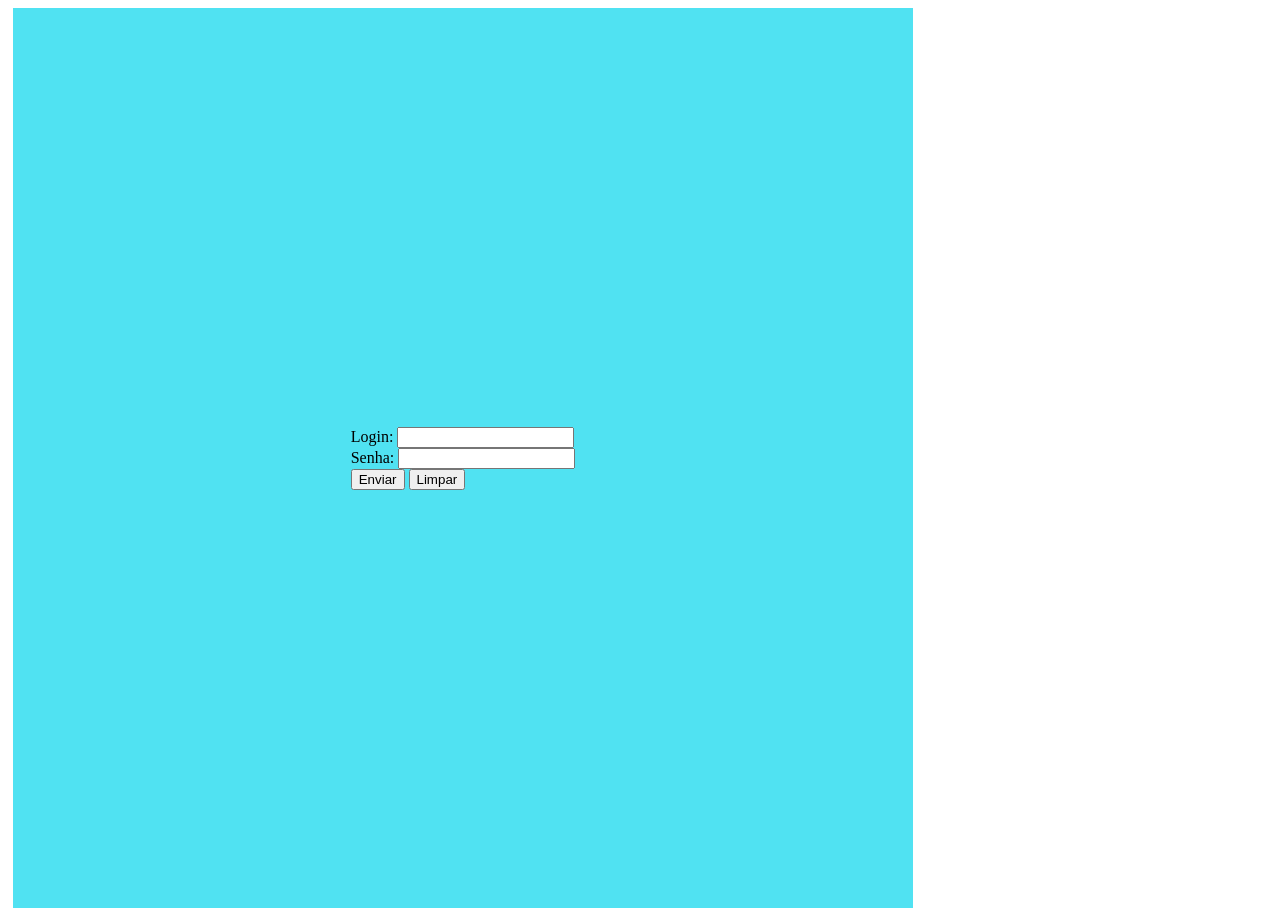
<file: index.html>
<!DOCTYPE html>
<html lang="en">
<head>
    <meta charset="UTF-8">
    <meta name="viewport" content="width=device-width, initial-scale=1.0">
    <link rel = "stylesheet" type="text/css" href="css/style.css">
    <title>Login</title>
</head>
<body>
    
    <header> 

    </header>


    <main> 
          <form> 
            <div class = "content">
                <div>
                    <div>
                        <label> Login: </label>
                        <input type = "text" class = "userInput"> 
                    </div>
                    <div>
                        <label> Senha: </label>
                        <input type = "password" class = "userInput">
                    </div>
                    
                    <button> Enviar </button>
                    <button> Limpar </button>
                </div>
            </div>
          </form>
    </main>

    <footer> 


    </footer>

</body>
</html>
</file>
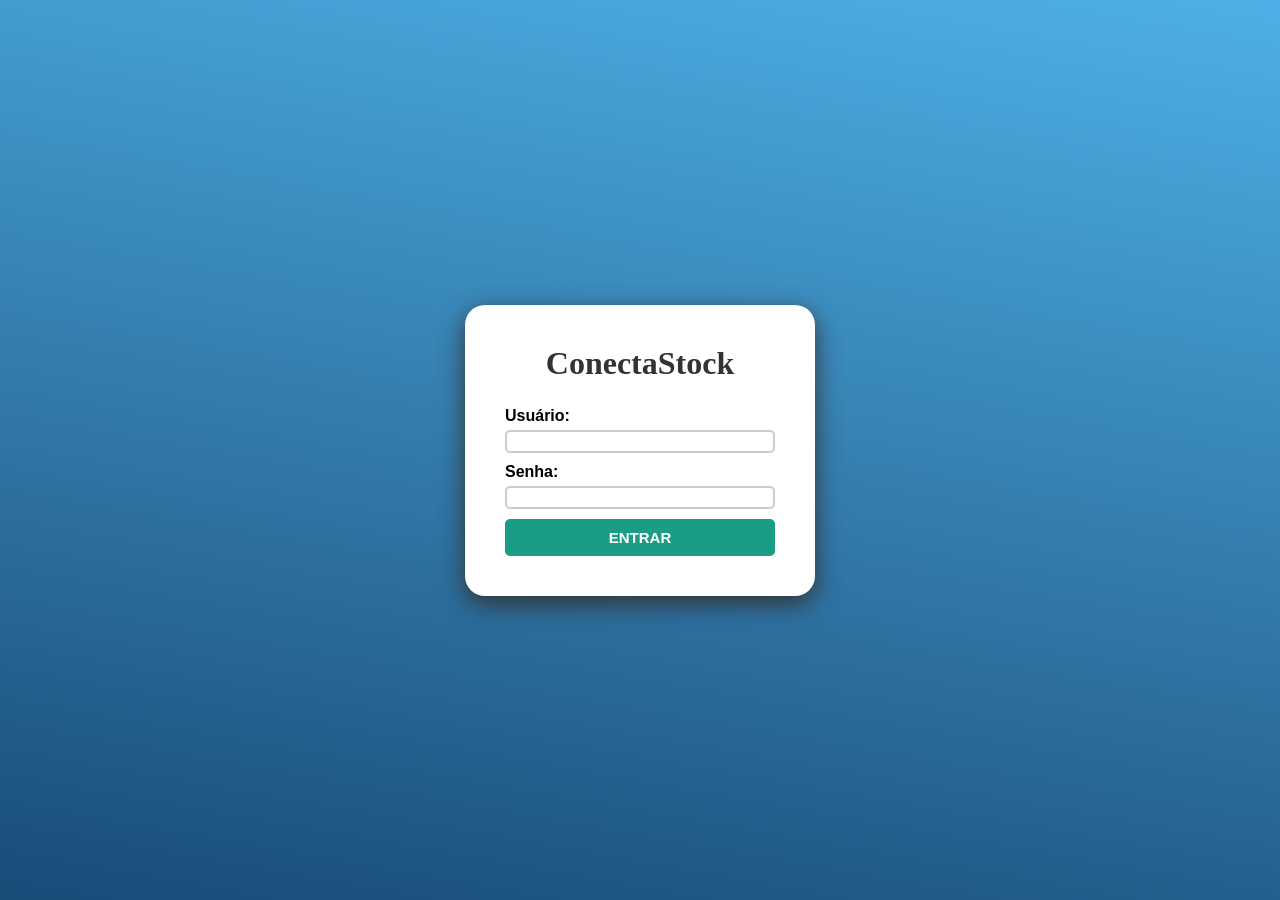
<file: target/JavaWebServer-1.0/index.html>
<!DOCTYPE html>
<html lang="en">
<head>
    <meta charset="UTF-8">
    <meta name="viewport" content="width=device-width, initial-scale=1.0">
    
    <link rel = "stylesheet" type="text/css" href="css/reset.css">
    <link rel = "stylesheet" type="text/css" href="css/color.css">
    <link rel = "stylesheet" type="text/css" href="css/padraoPagina.css">
    <link rel = "stylesheet" type="text/css" href="css/index.css">
    <title>Login</title>
</head>
<body>
    <main> 
        <form action = "login" method="post"> 
            <div class = "container">
                <h1 id="titulo">ConectaStock</h1>
                <div id = "login">
                        <label> Usuário: </label>
                        <div>
                        <input type = "text" name="usuario" class = "userInput"> 
                        </div>
                        <label> Senha: </label>
                        <div>
                        <input type = "password" name="senha" class = "passwInput" >
                        </div>
                <div>
                    <button> ENTRAR</button>
                </div>
                </div>
            </div>
          </form>
    </main>
</body>
</html>
</file>
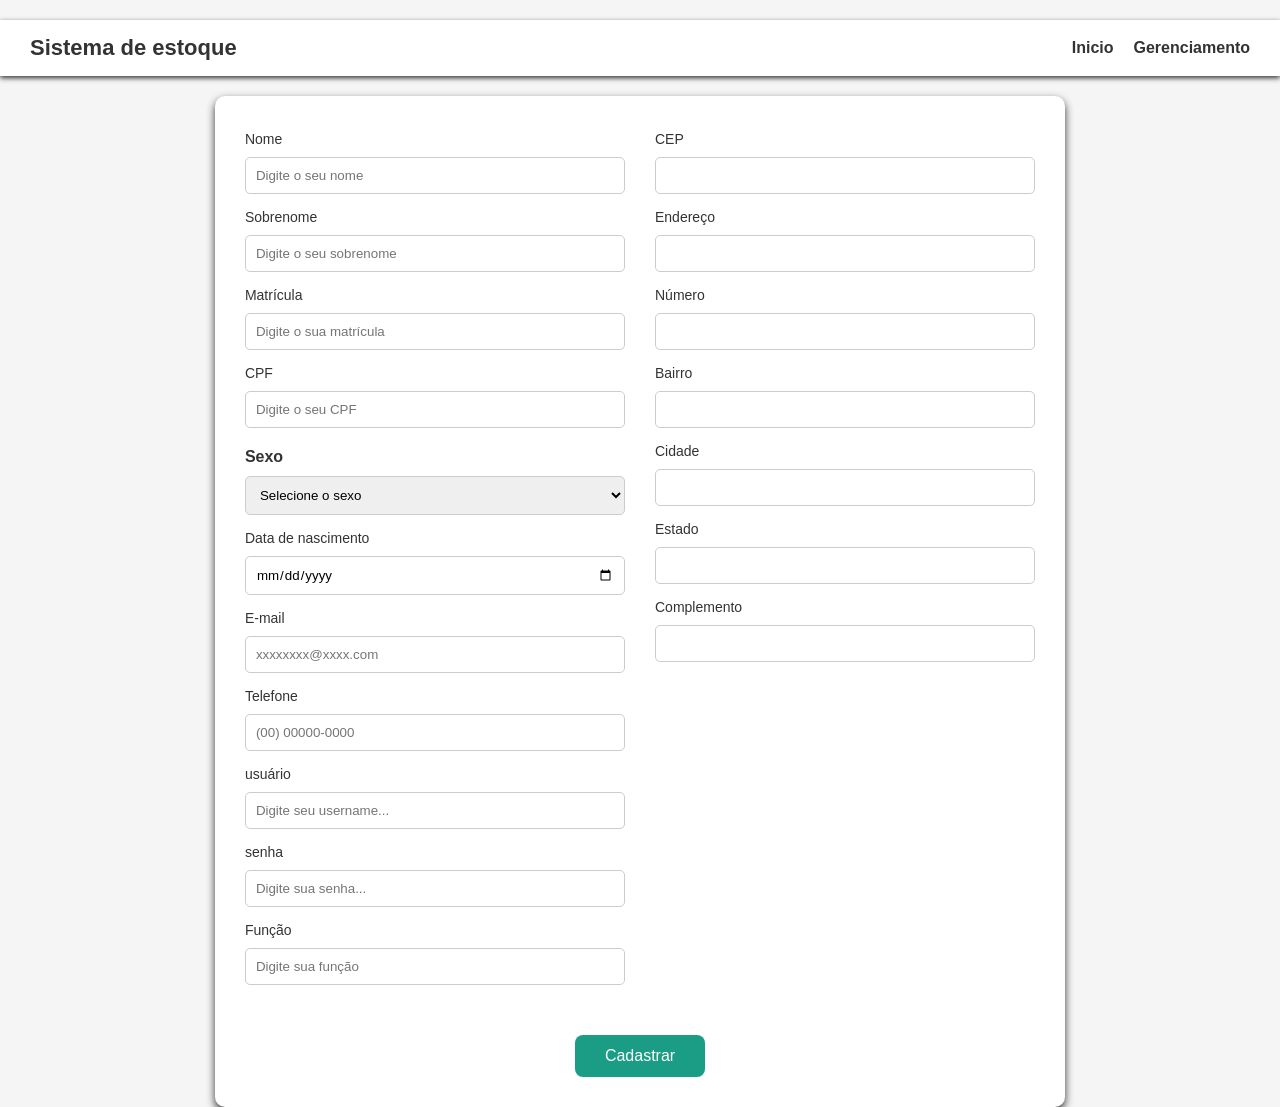
<file: target/JavaWebServer-1.0/pages/cadastro.html>
<html>
    <head>
        <link rel="stylesheet" href="../css/reset.css"/>
        <link rel="stylesheet" href="../css/color.css"/>
        <link rel="stylesheet" href="../css/cadastro.css"/>
        <title>Cadastro</title>
        <meta charset="UTF-8">
        <meta name="viewport" content="width=device-width, initial-scale=1.0">
    </head>
    <body>
        <header id="header">
            <h1 id="tituloCadastro">Sistema de estoque</h1>
            <nav>
                <ul>
                    <li><a href="#" >Inicio</a></li>
                    <li><a href="#" >Gerenciamento</a></li>
                </ul>
            </nav>
        </header>
        <main id="main">
            <form action="../cadastro" method="POST">
                <div class="container">
                    <div class="dadosPessoais">
                        <label for="nameFirst">Nome</label>
                        <input type="text" name="nameFirst" id="nameFirst" placeholder="Digite o seu nome" />
                        <label for="sobrenome">Sobrenome</label>
                        <input type="text" name="sobrenome" id="sobrenome" placeholder="Digite o seu sobrenome" />
                        <label for="matricula">Matrícula</label>
                        <input type="text" name="matricula" id="matricula" placeholder="Digite o sua matrícula" />
                        <label for="cpf">CPF</label>
                        <input type="text" name="cpf" id="cpf" placeholder="Digite o seu CPF" />
                        <p>Sexo</p>
                        <select name = "sexo">
                            <option value="">Selecione o sexo</option>
                            <option value="1">Feminino</option>
                            <option value="2">Masculino</option>
                        </select>
                        <label for="dtaNascimento">Data de nascimento</label>
                        <input type="date" name="dtaNascimento" id="dtaNascimento" />
                        <label for="email">E-mail</label>
                        <input type="email" name="email" id="email" placeholder="xxxxxxxx@xxxx.com" />
                        <label for="telefone">Telefone</label>
                        <input type="tel" name="telefone" id="telefone" placeholder="(00) 00000-0000" />
                        <label for="telefone">usuário</label>
                        <input type="text" name="usuario" id="usuario" placeholder="Digite seu username..." />
                        <label for="telefone">senha</label>
                        <input type="password" name="senha" id="senha" placeholder="Digite sua senha..." />
                        <label for="funcao">Função</label>
                        <input type="text" name="funcao" id="funcao" placeholder="Digite sua função" />
                    </div>
                    <div class="containerEndereco">
                        <label for="cep">CEP</label>
                        <input type="text" name="cep" id="cep" />
                        <label for="endereco">Endereço</label>
                        <input type="text" name="endereco" id="endereco" />
                        <label for="numero">Número</label>
                        <input type="text" name="numero" id="numero" />
                        <label for="bairro">Bairro</label>
                        <input type="text" name="bairro" id="bairro" />
                        <label for="cidade">Cidade</label>
                        <input type="text" name="cidade" id="cidade" />
                        <label for="estado">Estado</label>
                        <input type="text" name="estado" id="estado" />
                        <label for="complemento">Complemento</label>
                        <input type="text" name="complemento" id="complemento" />
                    </div>
                    <div class="btn">
                        <button type="submit">Cadastrar</button>
                    </div>
                </div>
            </form>
            
        </main>
        <script src= "../js/cep.js"> </script> 
    </body>
</html>
</file>
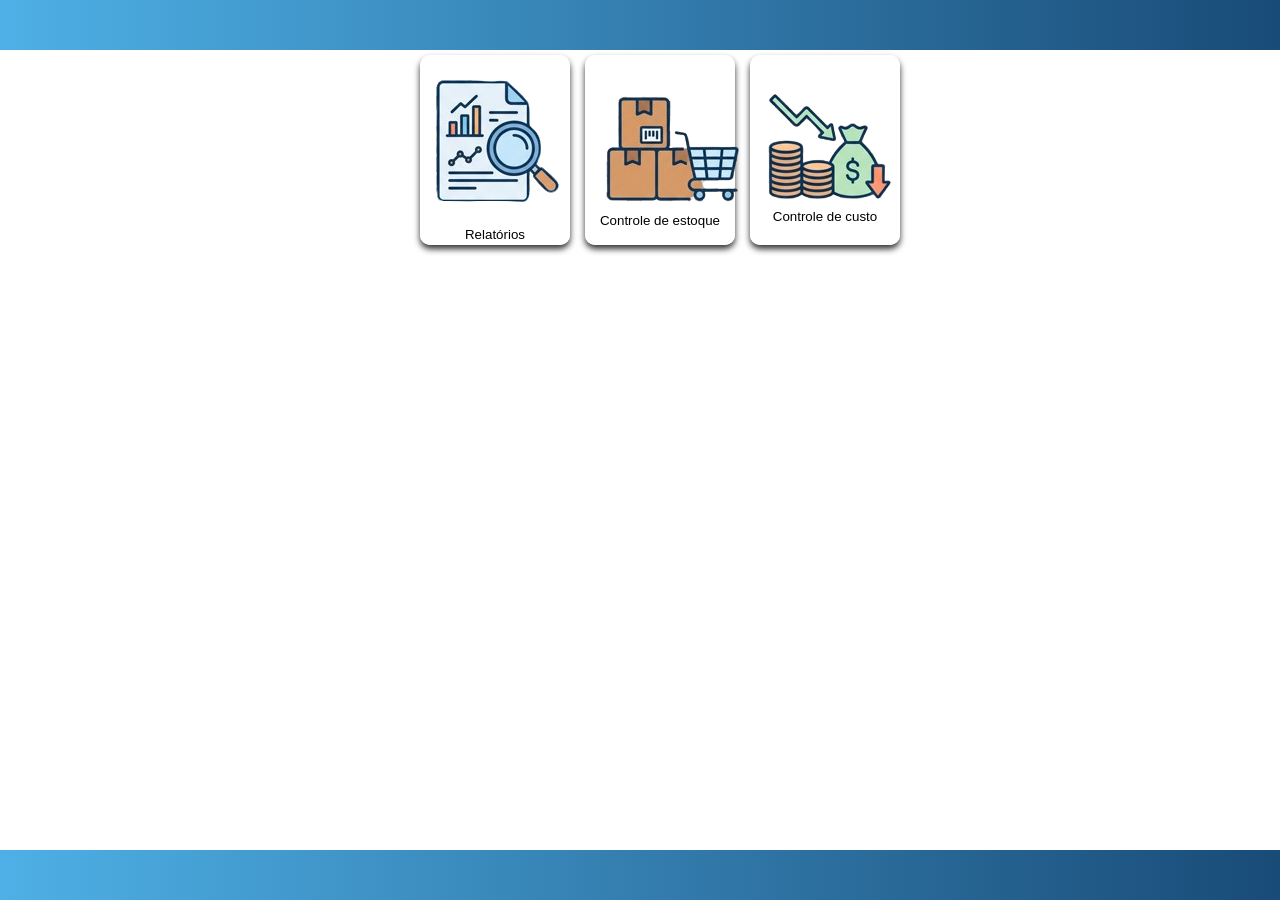
<file: target/JavaWebServer-1.0/pages/menu.html>
<!DOCTYPE html>
<html>
    <head>
        <link rel="stylesheet" type="text/css" href="../css/reset.css">
        <link rel="stylesheet" type="text/css" href="../css/padraoPagina.css"> 
        <link rel="stylesheet" type="text/css" href="../css/color.css"> 
        <link rel="stylesheet" type="text/css" href="../css/menu.css">
        
        <title>Menu</title>
        <meta charset="UTF-8">
        <meta name="viewport" content="width=device-width, initial-scale=1.0">
    </head>
    <body>
        <header> 
                
        </header>
        <main>
            
                 <div class="aligncontainer"> 
                    <div class="container"> 
                        <a href="relatorio.html">
                            <button>
                               <img src="../IMG/relatorio.png" alt="um icone para represenar relatórios.">
                               <label> Relatórios </label>
                           </button>
                        </a>
                   </div>
                <div class="container">
                    <a href="controleestoque.html">
                        <button>
                         <img src="../IMG/estoque.png" alt="um icone para represenar estoque.">
                        <label> Controle de estoque </label>
                        </button>
                    </a>
                </div>
                <div class="container"> 
                    <a href="cadastro.html">
                    <button>
                          <img src="../IMG/custo.png" alt="um icone para represenar controle de custos..">
                          <label> Controle de custo </label>
                    </button>
                    </a>
                </div>
                </div>
            
        </main>
        <footer>

        </footer>
    </body>

</html>
</file>
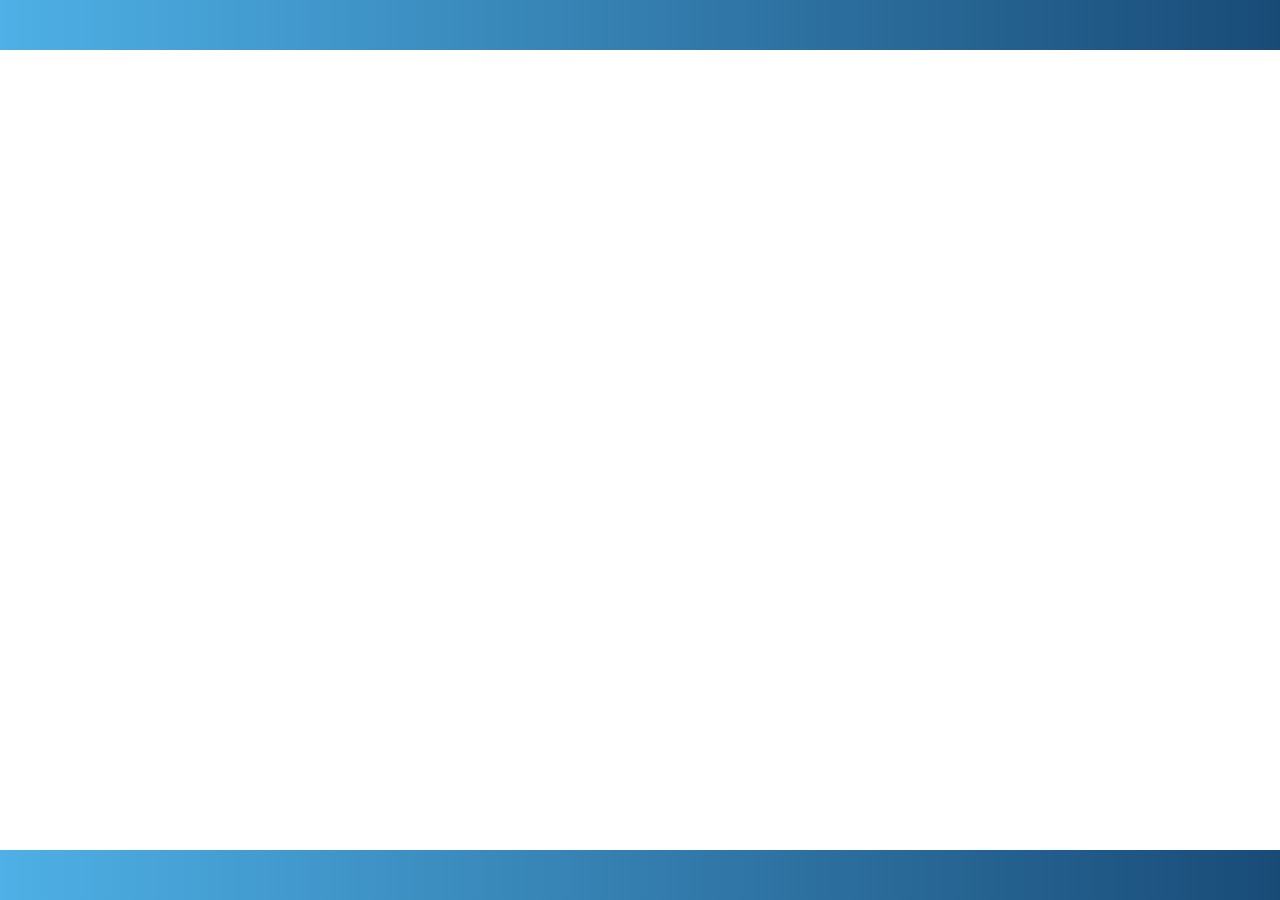
<file: target/JavaWebServer-1.0/pages/relatorio.html>
<!DOCTYPE html>

<html>
    <head>
        <link rel="stylesheet" type="text/css" href="../css/reset.css">
        <link rel="stylesheet" type="text/css" href="../css/padraoPagina.css"> 
        <link rel="stylesheet" type="text/css" href="../css/color.css"> 
        
        <title>Dashboard</title>
        <meta charset="UTF-8">
        <meta name="viewport" content="width=device-width, initial-scale=1.0">
    </head>
    <body>
        <header>
            
        </header>
        
        <main>
            
        </main>
        
        <footer>
            
        </footer>
    </body>
</html>
</file>
<file: css/style.css>
.content{
    background-color: #50E2F2;
    display: flex;
    justify-content : center;
    align-items: center;
    height: 100vh;
    width: 100vh;
    margin: 5px;
}
</file>
<file: target/JavaWebServer-1.0/css/color.css>
:root {
    /* Cores principais */
    --primary-corfundolight: #4EB0E6;
    --primary-corfundodark: #194B77;
    --primary-light: #bbe1fa;
    
    /* Barras */
    --fundo-pesquisa: #6166FF;

    /* Cor de ação (botões / confirmação) */
    --success: #1b9c85;
    --success-hover: #157a6e;
    --button-padrao: #ffffff;

    /* Neutros */
    --white: #ffffff;
    --gray-light: #f5f5f5;
    --gray-medium: #cccccc;
    --gray-dark: #333333;

    /* Sombra */
    --shadow-default: #333333;
    
    /* cor de alertas */
    --red-aviso: #F53C3D;
}
</file>
<file: target/JavaWebServer-1.0/css/padraoPagina.css>
body{
    height: 100vh;
    display: flex;
}

body main{
        margin-top: 50px; /*coloquei a main dentro de uma caixinha com as margens.*/
        margin-bottom: 50px; 
        margin-left: 20px;
        margin-right: 20px;
}

header{
    background: linear-gradient(90deg, var(--primary-corfundolight), var(--primary-corfundodark) );
    height: 50px;
    width: 100vw;
    display: block; /*trava na posição colocada*/
    position: fixed; /* fixa na hora da rolagem da página, mesmo com a rolagem permanece no mesmo lugar da visualização*/ 
    
}

footer{
    background: linear-gradient(90deg, var(--primary-corfundolight), var(--primary-corfundodark) );
    height: 50px;
    width: 100vw;
    position: absolute; /* fica no final de TODA página*/
    bottom: 0; /* define a posição relativo a div pai */
}

button:hover{
    cursor: pointer;
}
</file>
<file: target/JavaWebServer-1.0/css/index.css>
body {
margin: 0px;
height: 100vh;
display: flex;
background: linear-gradient(190deg, var(--primary-corfundolight), var(--primary-corfundodark)); /* var é para referencia uma varivel que colocamos no css, simular uma variavel*/
justify-content: center; /*centraliza na horizontal*/
align-items: center; /*centraliza na vertical*/
}

.container{
    background: var(--white);
    padding: 40px;
    width: 350px;
    box-shadow: 0px 8px 25px var(--shadow-default); 
    border-radius: 20px;
}
/* hierarquia  no css*/
.container h1 {
    text-align: center;
    margin-bottom: 25px;
    color: var(--gray-dark);
}

#titulo{
    font-family:cursive;
    color: var(--gray-dark);
}

#esqueceSenha{
    text-align: center;
    color: var(--red-aviso);
}

label{
    display: block; /* o que falou ?*/
    margin-bottom: 5px;
    font-weight: bold;
}

input{
    width: 100%;
    padding: 2px;
    margin-bottom: 10px;
    border-radius: 5px;
    border: 2px solid var(--gray-medium);
    transition: 1sec;
}

input:focus{
    border-color: var(--gray-dark);
    outline: none;
}

button{
    width: 100%;
    padding: 10px;
    background-color: var(--success);
    border: none;
    border-radius: 5px;
    color: var(--button-padrao);
    font-size: 15px;
    font-weight: bold;
    transition: 0.3s;
}

button:hover {
    background-color: var(--success-hover);
}
</file>
<file: target/JavaWebServer-1.0/css/cadastro.css>
body{
    background-color: var(--gray-light);
    color: var(--gray-dark);
}

#header{
    display: flex;
    justify-content: space-between;
    align-items: center;
    background-color: var(--white);
    padding: 15px 30px;
    box-shadow: 0 2px 5px var(--shadow-default);
    margin-block: 20px;
}


#tituloCadastro{
    font-size: 22px;
    color: var(--primary-dark);
}

nav ul{
    display: flex;
    list-style: none;
    gap: 20px;
}

nav a{
    text-decoration: none;
    color: var(--primary-medium);
    font-weight: bold;
}

nav a:hover{
    color: var(--primary-dark);
}

#main{
    display: flex;
    justify-content: center;
}

.container{
    background-color: var(--white);
    padding: 30px;
    border-radius: 10px;
    box-shadow: 0 4px 8px var(--shadow-default);
    width: 100%;
    max-width: 1100px;
    display: flex;
    gap: 30px;
    flex-wrap: wrap; /* quebra minima de espaço de tela */
}

.dadosPessoais,
.containerEndereco{
    flex: 1;
    min-width: 300px;
    display: flex;
    flex-direction: column;
    gap: 10px;
}

label{
    font-size: 14px;
    margin-top: 5px;
}

input,
select{
    padding: 10px;
    border-radius: 5px;
    border: 1px solid var(--gray-medium);
    outline: none;
    transition: 0.2;
}

input:focus,
select:focus{
    border-color: var(--primary-medium);
}

.dadosPessoais p{
    margin-top: 10px;
    font-weight: bold;
}

.btn{
    width: 100%;
    display: flex;
    justify-content: center;
    margin-top: 20px;
}

.btn button{
    padding: 12px 30px;
    background-color: var(--success);
    color: var(--white);
    border: none;
    border-radius: 8px;
    font-size: 16px;
    cursor: pointer;
    transition: 0.2s;
}

.btn button:hover{
    background-color: var(--success-hover);
}
</file>
<file: target/JavaWebServer-1.0/css/menu.css>
body{
    height: 100vh;
    display: flex;
}

.aligncontainer{
    height: 200px;
    width: 100vw;
    display: flex;
    justify-content: center;
    align-items: center;
    gap: 15px;
}

.container{
    height: 190px;
    width: 150px;
    text-align: center;
    display: flex; /* para habilitar a alteração de disposição*/
    flex-direction: column; /* como será empilhado os conteudos*/
    justify-content: flex-end; /* joga o conteudo para baixo no container*/
    box-shadow: 0 4px 6px var(--shadow-default);
    border-radius: 10px;
}

main button{
    height: 190px;
    width: 150px;
    background-color: var(--button-padrao);
    border-radius: 10px;
    border: 0px;
    
}
</file>
